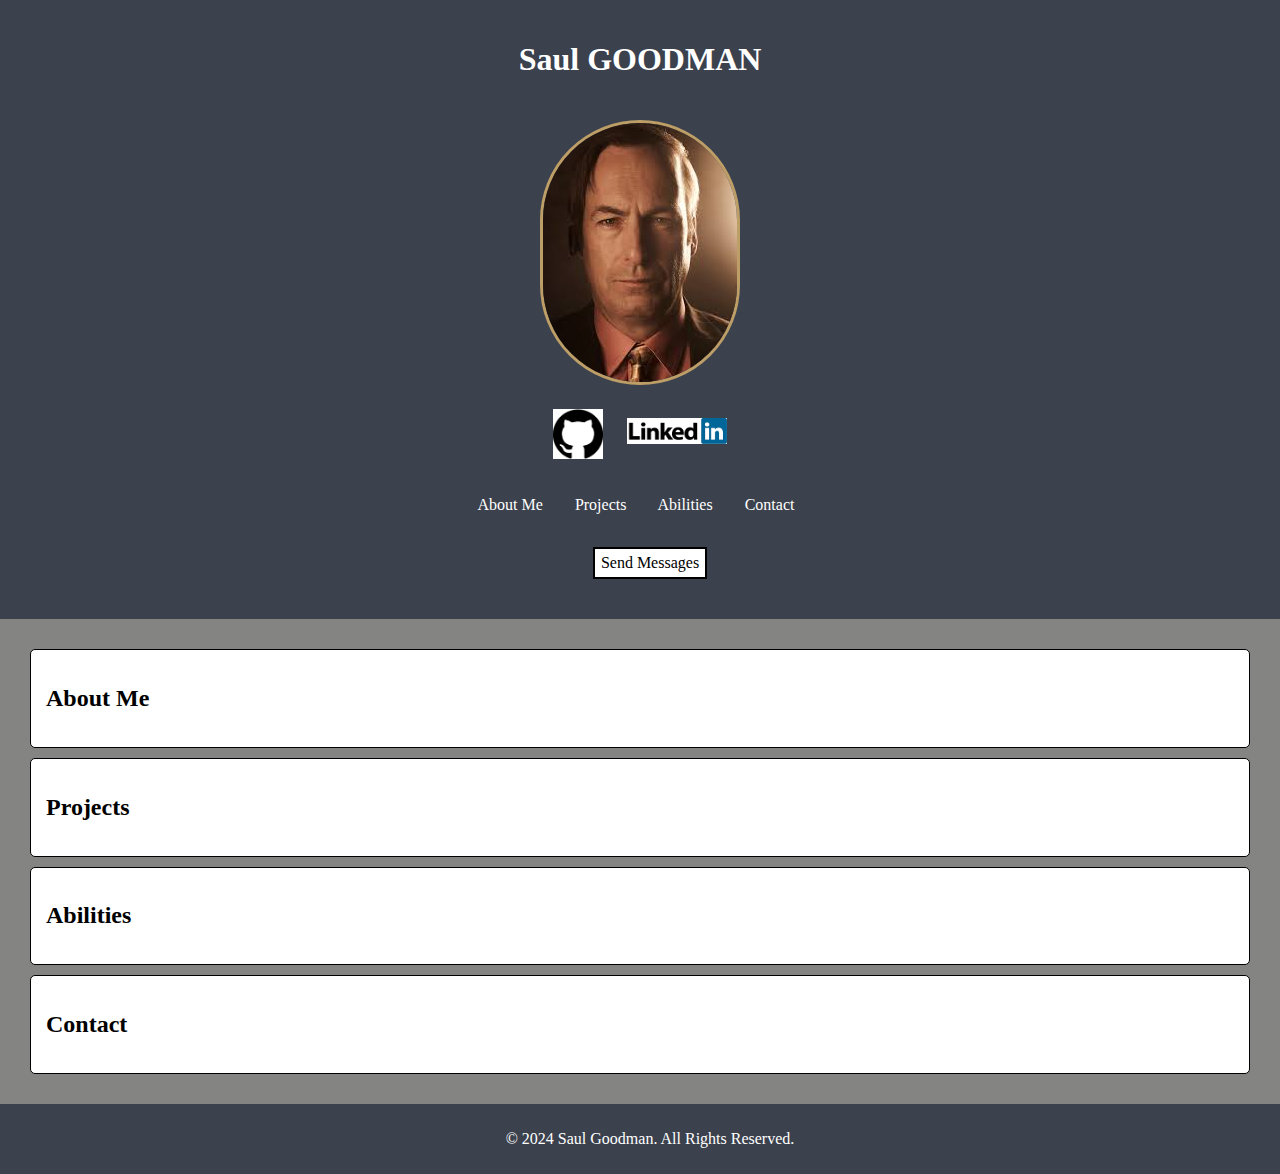
<file: index.html>
<!DOCTYPE html>
<html>
<head>
    <style>
        head{
    display: none;
}
body{
    font-family: 'Arial, sans-serif';
    margin: 0;
    padding: 0;
    background-color: white;
}
header{
    background-color: #3b414d;
    color: white;
    padding: 20px;
    text-align: center;
}
div{
    color: white;
    margin: 15px;
}
h1{
    display: block;
    font-size: 2em;
    margin-block-start: 0.67em;
    margin-block-end: 0.67em;
    margin-inline-start: 0px;
    margin-inline-end: 0px;
    font-weight: bold;
}
main{
    background-color: rgb(132, 132, 131);
    padding: 20px;
    display: block;
    unicode-bidi: isolate;
}
section{
    background-color: white;
    border: 1px solid black;
    margin: 10px;
    padding: 15px;
    border-radius: 5px;

}
footer{
    text-align: center;
    background-color:#3b414d ;
    color: white;
    padding: 10px;
    width: 100%;
}
#resim{
    border: 3px solid rgb(188, 158, 102);
    border-radius: 100px;
    margin: 20px;
}
#ee{
    white-space: pre;
}
#git{
    text-align: left;
    width: 50px;
}
#in{
    width: 100px;
    padding-left: 20px;
    padding-bottom: 15px;
}
#mesaj{
    background-color: white;
    color: black;
    border: solid 2px black;
    padding: 5px;
    width: 100px;
    text-align: center;
    position:relative;
    left: 45%;
}
#mesaj2{
    text-align: left;
    display:none;
    border: solid 2px black;
    padding: 20px;
    color: black;
    background-color: white;
    height: 400px;
    width: 600px;
    position: relative;
    left: 28%;
}
#aboutme2{
    display: none;
}
#projects2{
    display: none;
}
#abilities2{
    display: none;
}
#contact2{
    display: none;
}
#gonder{
    text-align: center;
    color: black;
    border: solid 1px black;
    width: 50px;
}
    </style>
    <meta charset="UTF-8">
    <meta name="viewport" content="width=device-width">
    <title>Portföyüm</title>
    <script src="https://code.jquery.com/jquery-3.6.0.js" integrity="sha256-H+K7U5CnXl1h5ywQfKtSj8PCmoN9aaq30gDh27Xc0jk=" crossorigin="anonymous"></script>
    <script> 
        $(document).ready(function(){
          $("#mesaj").click(function(){
            $("#mesaj2").slideToggle("slow");
          });
        });
        $(document).ready(function(){
          $("#aboutme").click(function(){
            $("#aboutme2").slideToggle("slow");
          });
        });
        $(document).ready(function(){
          $("#projects").click(function(){
            $("#projects2").slideToggle("slow");
          });
        });
        $(document).ready(function(){
          $("#abilities").click(function(){
            $("#abilities2").slideToggle("slow");
          });
        });
        $(document).ready(function(){
          $("#contact").click(function(){
            $("#contact2").slideToggle("slow");
          });
        });       
        </script>
    <script>
        $(function () {
            $('#mesaj2').on('submit', function (e) {
                e.preventDefault();
                $.ajax({
                    url: 'url',
                    method: 'POST',
                    contentType: 'application/json',
                    data: JSON.stringify({
                        email: $('#email').val(),
                        subject: $('#subject').val(),
                        content: $('#message').val()
                    }),
                    success: function (response) {
                        alert('Message sent successfully!');
                    },
                    error: function (error) {
                        alert('An error occurred');
                    }
                });
            });
        });
    </script>    
</head>
<body>
<header>
    <h1>Saul GOODMAN</h1>
    <img id="resim" src="saul.jpg"><br>
    <a href="https://github.com/S4ulG00dman"><img title="https://github.com/saulgoodman" id="git" src="55.png" alt=""></a>
    <a href="https://www.linkedin.com/in/saul-goodman-02437b228/"><img title="www.linkedin.com/saulgoodman" id="in" src="images.png" alt=""></a>
    <div id="ee">
About Me        Projects        Abilities        Contact  
    </div>
    <div id="mesaj">
        Send Messages
    </div>
    <form id="mesaj2">
        <label for="email">E-Mail:</label><br>
        <input type="email" id="email" name="email" required>
        <br><br>
        <label for="subject">Subject:</label><br>
        <input type="text" id="subject" name="subject" required>
        <br><br>
        <label for="message">Your Message:</label><br>
        <textarea id="message" name="message" required></textarea>
        <br><br>
        <button type="submit">Send</button>
    </form>

    <div id="responseMessage" style="margin-top:20px; color: green;"></div>
</header>
<main>
    <section id="hakkimda">
        <h2 id="aboutme">About Me</h2>
        <p id="aboutme2">Hey! I am Saul GOODMAN, I have become lawyer very late in my life but that is not going to stop me achiving my dreams.</p>
    </section>
    <section id="projeler">
        <h2 id="projects">Projects</h2>
        <ul id="projects2">
            <li>
                Project 1: Helping Elderly People                
            </li>
            <li>
                Project 2: Starting My Own Law Firm    
            </li>
            <li> 
                Project 3: Helping Criminals          
            </li>           
        </ul>
    </section>
    <section id="Yetenekler">
        <h2 id="abilities">
            Abilities
        </h2>
        <ul id="abilities2">
            <li>
            Very talkative
            </li>
            <li>
            Persuasive
            </li>
            <Li>
            Problem Solver
            </Li>
        </ul>
    </section>
    <section id="iletişim">
        <h2 id="contact">Contact</h2>
        <p id="contact2">
            To Reach Me: <a href="">saulgoodman@gmail.com </a> <br> Tel: 505-503-4455
        </p>
    </section>
</main>
<footer>
    <p>© 2024 Saul Goodman. All Rights Reserved.</p>
    
</footer>

</body>

</html>
</file>
